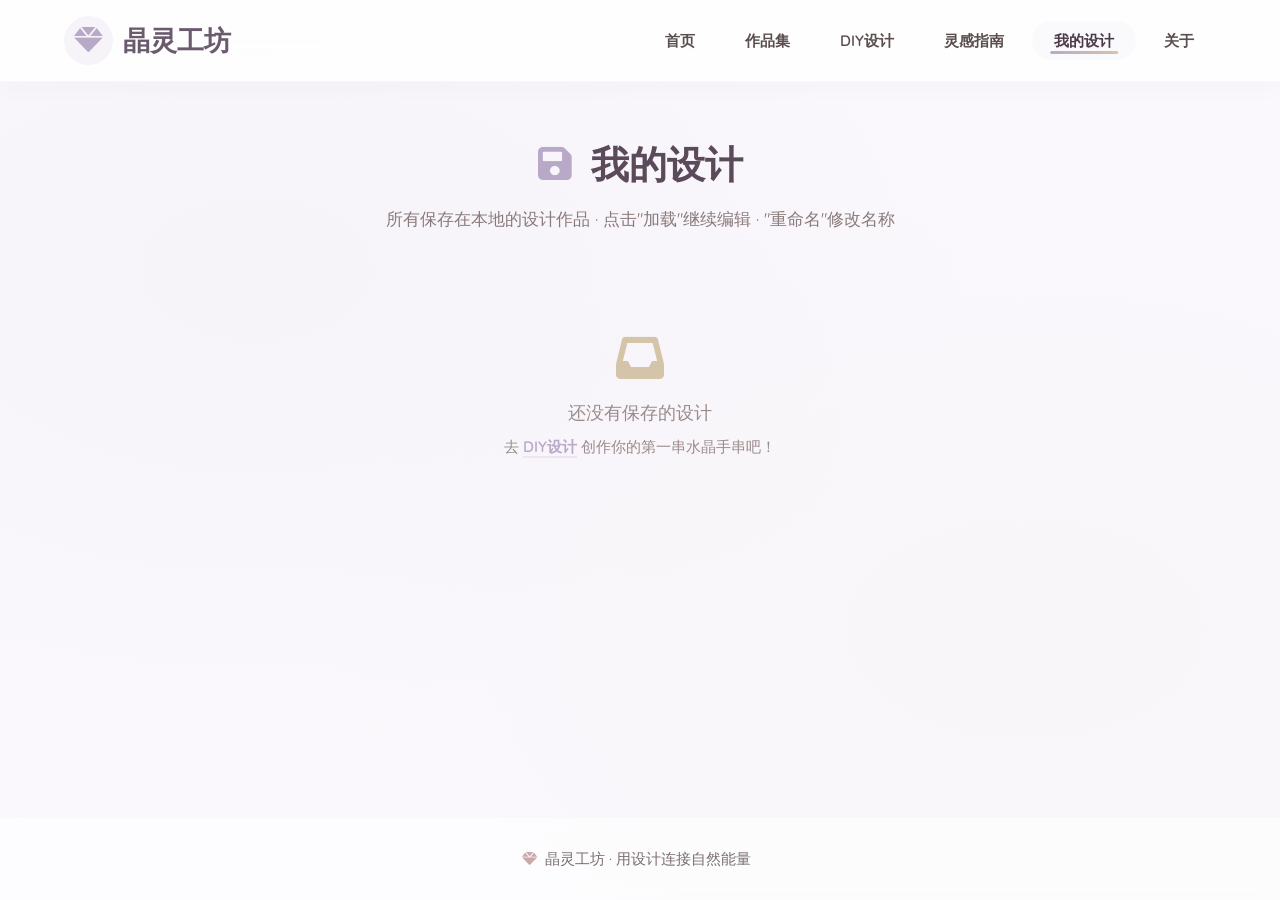
<file: my-designs.html>
<!DOCTYPE html>
<html lang="zh-CN">
<head>
  <meta charset="UTF-8">
  <meta name="viewport" content="width=device-width, initial-scale=1.0">
  <title>我的设计 · 晶灵工坊</title>
  <link rel="stylesheet" href="https://cdnjs.cloudflare.com/ajax/libs/font-awesome/6.0.0-beta3/css/all.min.css">
  <link href="https://fonts.googleapis.com/css2?family=Quicksand:wght@400;600;700&display=swap" rel="stylesheet">
  <style>
    * { margin: 0; padding: 0; box-sizing: border-box; }
    body {
      font-family: 'Quicksand', 'Segoe UI', sans-serif;
      background: #FAF8FC;
      background-image: radial-gradient(ellipse at 20% 30%, rgba(184,169,201,0.06) 0%, transparent 50%),
                        radial-gradient(ellipse at 80% 70%, rgba(212,197,169,0.04) 0%, transparent 50%);
      color: #4A4040;
      line-height: 1.7;
      min-height: 100vh;
      display: flex;
      flex-direction: column;
    }
    .container { max-width: 1200px; margin: 0 auto; padding: 0 24px; }

    header {
      background: rgba(255,255,255,0.82);
      backdrop-filter: blur(16px);
      -webkit-backdrop-filter: blur(16px);
      border-bottom: 1px solid rgba(184,169,201,0.08);
      padding: 16px 0;
      position: sticky;
      top: 0;
      z-index: 1000;
      box-shadow: 0 2px 30px rgba(74,64,64,0.03);
    }
    nav {
      display: flex;
      justify-content: space-between;
      align-items: center;
      flex-wrap: wrap;
      gap: 12px;
    }
    .logo {
      font-size: 1.7rem;
      font-weight: 700;
      color: #6A5A6E;
      display: flex;
      align-items: center;
      gap: 10px;
    }
    .logo i {
      font-size: 1.8rem;
      color: #B8A9C9;
      background: rgba(184,169,201,0.12);
      padding: 10px;
      border-radius: 50%;
    }
    .nav-links {
      list-style: none;
      display: flex;
      gap: 6px;
      flex-wrap: wrap;
    }
    .nav-links a {
      text-decoration: none;
      color: #5A4E4E;
      font-weight: 600;
      padding: 10px 22px;
      border-radius: 30px;
      font-size: 0.95rem;
      position: relative;
      transition: all 0.35s;
      background: transparent;
    }
    .nav-links a::after {
      content: '';
      position: absolute;
      bottom: 6px;
      left: 50%;
      width: 0;
      height: 3px;
      background: linear-gradient(90deg, #B8A9C9, #D4C5A9);
      border-radius: 10px;
      transition: all 0.4s;
      transform: translateX(-50%);
    }
    .nav-links a:hover::after,
    .nav-links a.active::after { width: 65%; }
    .nav-links a:hover { color: #3A2A3E; transform: translateY(-2px); }
    .nav-links a.active { color: #4A3A4A; background: rgba(184,169,201,0.06); }

    main { flex: 1; padding: 50px 0 30px; }
    .page-title {
      font-size: 2.4rem;
      font-weight: 700;
      color: #5A4A5A;
      text-align: center;
      margin-bottom: 8px;
    }
    .page-title i { color: #B8A9C9; margin-right: 8px; }
    .page-subtitle {
      text-align: center;
      color: #8A7A7A;
      font-size: 1.05rem;
      margin-bottom: 40px;
    }

    .btn {
      display: inline-block;
      background: linear-gradient(135deg, #B8A9C9, #C9B5D8);
      color: #fff;
      border: none;
      padding: 11px 30px;
      border-radius: 30px;
      font-size: 0.95rem;
      font-weight: 600;
      cursor: pointer;
      transition: all 0.3s;
      text-decoration: none;
      box-shadow: 0 4px 16px rgba(184,169,201,0.2);
    }
    .btn:hover {
      transform: translateY(-2px);
      box-shadow: 0 8px 28px rgba(184,169,201,0.3);
    }
    .btn-outline {
      background: transparent;
      border: 2px solid #B8A9C9;
      color: #6A5A6E;
      box-shadow: none;
    }
    .btn-outline:hover {
      background: rgba(184,169,201,0.08);
      box-shadow: 0 4px 16px rgba(184,169,201,0.08);
    }
    .btn-sm { padding: 7px 18px; font-size: 0.85rem; }
    .btn-danger {
      background: linear-gradient(135deg, #C9A9A9, #D4B8B8);
      box-shadow: 0 4px 16px rgba(201,169,169,0.2);
    }
    .btn-danger:hover { box-shadow: 0 8px 28px rgba(201,169,169,0.3); }
    .btn-rename {
      background: linear-gradient(135deg, #D4C5A9, #C9B5D8);
      box-shadow: 0 4px 16px rgba(212,197,169,0.2);
    }
    .btn-rename:hover { box-shadow: 0 8px 28px rgba(212,197,169,0.3); }

    footer {
      background: rgba(255,255,255,0.6);
      backdrop-filter: blur(8px);
      border-top: 1px solid rgba(184,169,201,0.06);
      text-align: center;
      padding: 28px 0;
      color: #7A6E6E;
      font-size: 0.95rem;
      margin-top: 40px;
    }
    footer i { color: #C9A9A9; margin: 0 4px; }

    .design-grid {
      display: grid;
      grid-template-columns: repeat(auto-fill, minmax(260px, 1fr));
      gap: 28px;
      margin-top: 20px;
    }
    .design-item {
      background: rgba(255,255,255,0.85);
      backdrop-filter: blur(8px);
      -webkit-backdrop-filter: blur(8px);
      border-radius: 24px;
      overflow: hidden;
      padding: 20px;
      border: 1px solid rgba(184,169,201,0.06);
      box-shadow: 0 4px 20px rgba(74,64,64,0.03);
      transition: all 0.4s;
      text-align: center;
    }
    .design-item:hover {
      transform: translateY(-6px);
      box-shadow: 0 16px 48px rgba(74,64,64,0.06);
      border-color: rgba(184,169,201,0.12);
    }
    .design-item .preview-img {
      width: 100%;
      height: 180px;
      border-radius: 16px;
      object-fit: cover;
      background: #f0ecf5;
      margin-bottom: 14px;
    }
    .design-item .name-row {
      display: flex;
      align-items: center;
      justify-content: center;
      gap: 8px;
      margin: 8px 0 4px;
    }
    .design-item .name-row h3 {
      color: #5A4A5A;
      font-size: 1.15rem;
    }
    .design-item .name-row .rename-btn-sm {
      background: none;
      border: none;
      color: #B8A9C9;
      cursor: pointer;
      font-size: 0.7rem;
      padding: 2px 6px;
      border-radius: 4px;
      transition: 0.2s;
    }
    .design-item .name-row .rename-btn-sm:hover {
      background: rgba(184,169,201,0.1);
      color: #6A5A6E;
    }
    .design-item .date {
      font-size: 0.8rem;
      color: #9A8A8A;
      margin-bottom: 12px;
    }
    .design-item .actions {
      display: flex;
      gap: 8px;
      justify-content: center;
      flex-wrap: wrap;
    }

    .empty-state {
      text-align: center;
      padding: 60px 20px;
      color: #9A8A8A;
    }
    .empty-state i {
      font-size: 3rem;
      color: #D4C5A9;
      display: block;
      margin-bottom: 16px;
    }
    .empty-state a {
      color: #B8A9C9;
      text-decoration: none;
      font-weight: 600;
      border-bottom: 2px solid rgba(184,169,201,0.2);
      transition: 0.3s;
    }
    .empty-state a:hover { border-bottom-color: #B8A9C9; }

    @media (max-width: 768px) {
      nav { flex-direction: column; gap: 10px; }
      .nav-links { justify-content: center; gap: 4px; }
      .nav-links a { padding: 8px 14px; font-size: 0.82rem; }
      .page-title { font-size: 1.8rem; }
      .design-grid { grid-template-columns: 1fr 1fr; }
    }
    @media (max-width: 480px) {
      .design-grid { grid-template-columns: 1fr; }
      .design-item .actions { flex-direction: column; align-items: center; }
      .design-item .actions .btn { width: 100%; }
    }
  </style>
</head>
<body>
<header>
  <nav class="container">
    <div class="logo"><i class="fas fa-gem"></i>晶灵工坊</div>
    <ul class="nav-links">
      <li><a href="index.html">首页</a></li>
      <li><a href="gallery.html">作品集</a></li>
      <li><a href="designer.html">DIY设计</a></li>
      <li><a href="guide.html">灵感指南</a></li>
      <li><a href="my-designs.html" class="active">我的设计</a></li>
      <li><a href="about.html">关于</a></li>
    </ul>
  </nav>
</header>

<main>
  <div class="container">
    <h1 class="page-title"><i class="fas fa-save" style="color:#B8A9C9;"></i> 我的设计</h1>
    <p class="page-subtitle">所有保存在本地的设计作品 · 点击"加载"继续编辑 · "重命名"修改名称</p>

    <div id="designList" class="design-grid"></div>

    <div id="emptyMsg" class="empty-state" style="display:none;">
      <i class="fas fa-inbox"></i>
      <p style="font-size:1.1rem;">还没有保存的设计</p>
      <p style="font-size:0.95rem; margin-top:6px;">去 <a href="designer.html">DIY设计</a> 创作你的第一串水晶手串吧！</p>
    </div>
  </div>
</main>

<footer>
  <div class="container">
    <p><i class="fas fa-gem"></i> 晶灵工坊 · 用设计连接自然能量 <i class="fas fa-sparkles"></i></p>
  </div>
</footer>

<script>
// ============================================================
//  加载设计列表
// ============================================================
function loadDesigns() {
  var designs = JSON.parse(localStorage.getItem('crystalDesigns') || '[]');
  var container = document.getElementById('designList');
  var emptyMsg = document.getElementById('emptyMsg');

  if (designs.length === 0) {
    container.innerHTML = '';
    emptyMsg.style.display = 'block';
    return;
  }
  emptyMsg.style.display = 'none';

  var html = '';
  for (var i = 0; i < designs.length; i++) {
    var d = designs[i];
    html += '<div class="design-item">' +
      '<img class="preview-img" src="' + (d.thumbnail || '') + '" alt="' + d.name + '" onerror="this.src=\'data:image/svg+xml,%3Csvg xmlns=%22http://www.w3.org/2000/svg%22 width=%22200%22 height=%22200%22%3E%3Crect fill=%22%23f0ecf5%22 width=%22200%22 height=%22200%22/%3E%3Ctext x=%2250%25%22 y=%2250%25%22 text-anchor=%22middle%22 dy=%22.3em%22 font-size=%2230%22 fill=%22%23B8A9C9%22%3E💎%3C/text%3E%3C/svg%3E\'">' +
      '<div class="name-row">' +
        '<h3>' + escapeHtml(d.name) + '</h3>' +
        '<button class="rename-btn-sm" onclick="renameDesign(' + i + ')" title="重命名"><i class="fas fa-pen"></i></button>' +
      '</div>' +
      '<p class="date"><i class="far fa-calendar-alt"></i> ' + new Date(d.createdAt).toLocaleDateString('zh-CN') + '</p>' +
      '<div class="actions">' +
        '<button class="btn btn-outline btn-sm" onclick="loadDesign(' + i + ')"><i class="fas fa-edit"></i> 加载</button>' +
        '<button class="btn btn-sm btn-rename" onclick="renameDesign(' + i + ')"><i class="fas fa-pen"></i> 重命名</button>' +
        '<button class="btn btn-sm btn-danger" onclick="deleteDesign(' + i + ')"><i class="fas fa-trash"></i> 删除</button>' +
      '</div>' +
    '</div>';
  }
  container.innerHTML = html;
}

// ============================================================
//  防XSS转义
// ============================================================
function escapeHtml(text) {
  var div = document.createElement('div');
  div.textContent = text;
  return div.innerHTML;
}

// ============================================================
//  重命名设计
// ============================================================
function renameDesign(index) {
  var designs = JSON.parse(localStorage.getItem('crystalDesigns') || '[]');
  if (!designs[index]) return;

  var currentName = designs[index].name || '未命名';
  var newName = prompt('请输入新的设计名称：', currentName);

  // 用户取消或输入为空
  if (newName === null) return;
  if (newName.trim() === '') {
    alert('名称不能为空！');
    return;
  }

  designs[index].name = newName.trim();
  localStorage.setItem('crystalDesigns', JSON.stringify(designs));
  loadDesigns(); // 刷新列表
}

// ============================================================
//  加载设计 - 存入临时变量跳转到设计器
// ============================================================
function loadDesign(index) {
  var designs = JSON.parse(localStorage.getItem('crystalDesigns') || '[]');
  if (designs[index]) {
    // 把设计数据存入临时变量，跳转到设计器
    localStorage.setItem('tempLoadDesign', JSON.stringify(designs[index]));
    window.location.href = 'designer.html?load=true';
  }
}

// ============================================================
//  删除设计
// ============================================================
function deleteDesign(index) {
  if (confirm('确定要删除这个设计吗？')) {
    var designs = JSON.parse(localStorage.getItem('crystalDesigns') || '[]');
    designs.splice(index, 1);
    localStorage.setItem('crystalDesigns', JSON.stringify(designs));
    loadDesigns();
  }
}

// ============================================================
//  初始化
// ============================================================
document.addEventListener('DOMContentLoaded', function() {
  loadDesigns();
});
</script>
</body>
</html>
</file>
